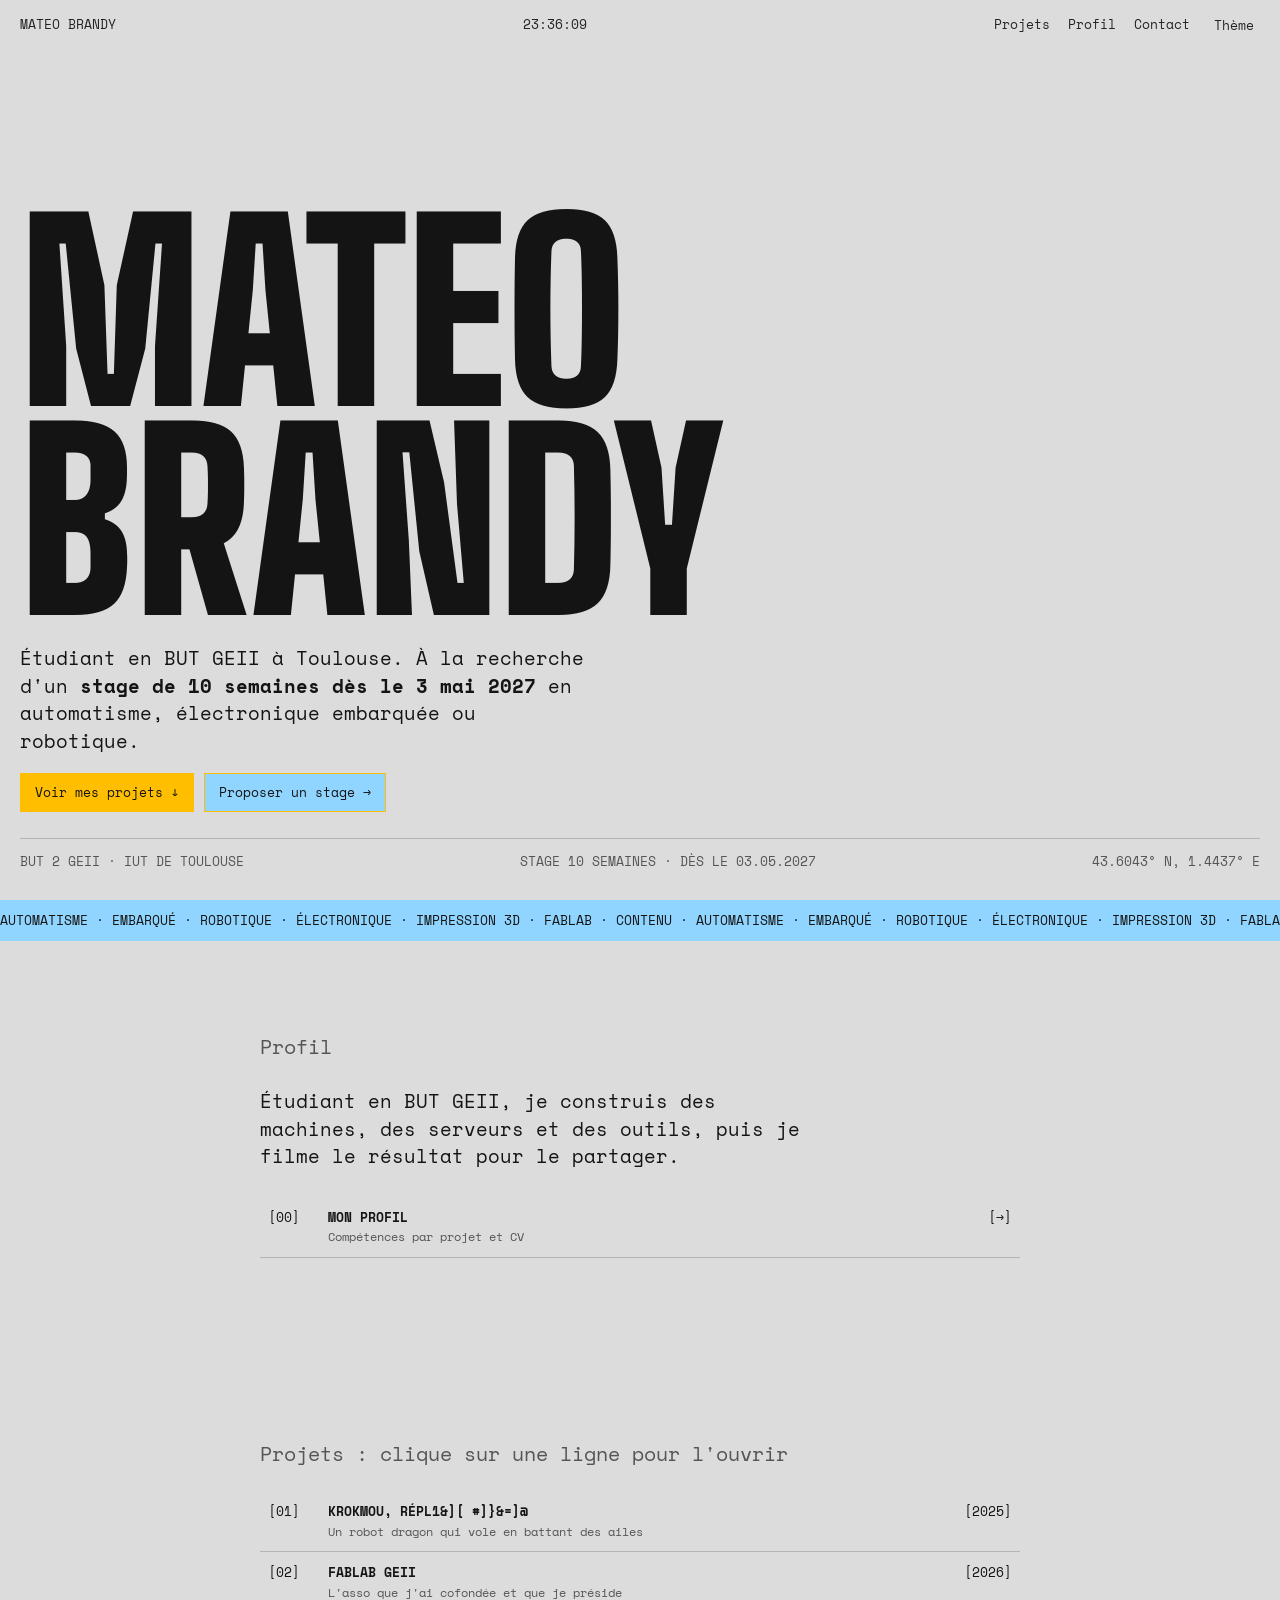
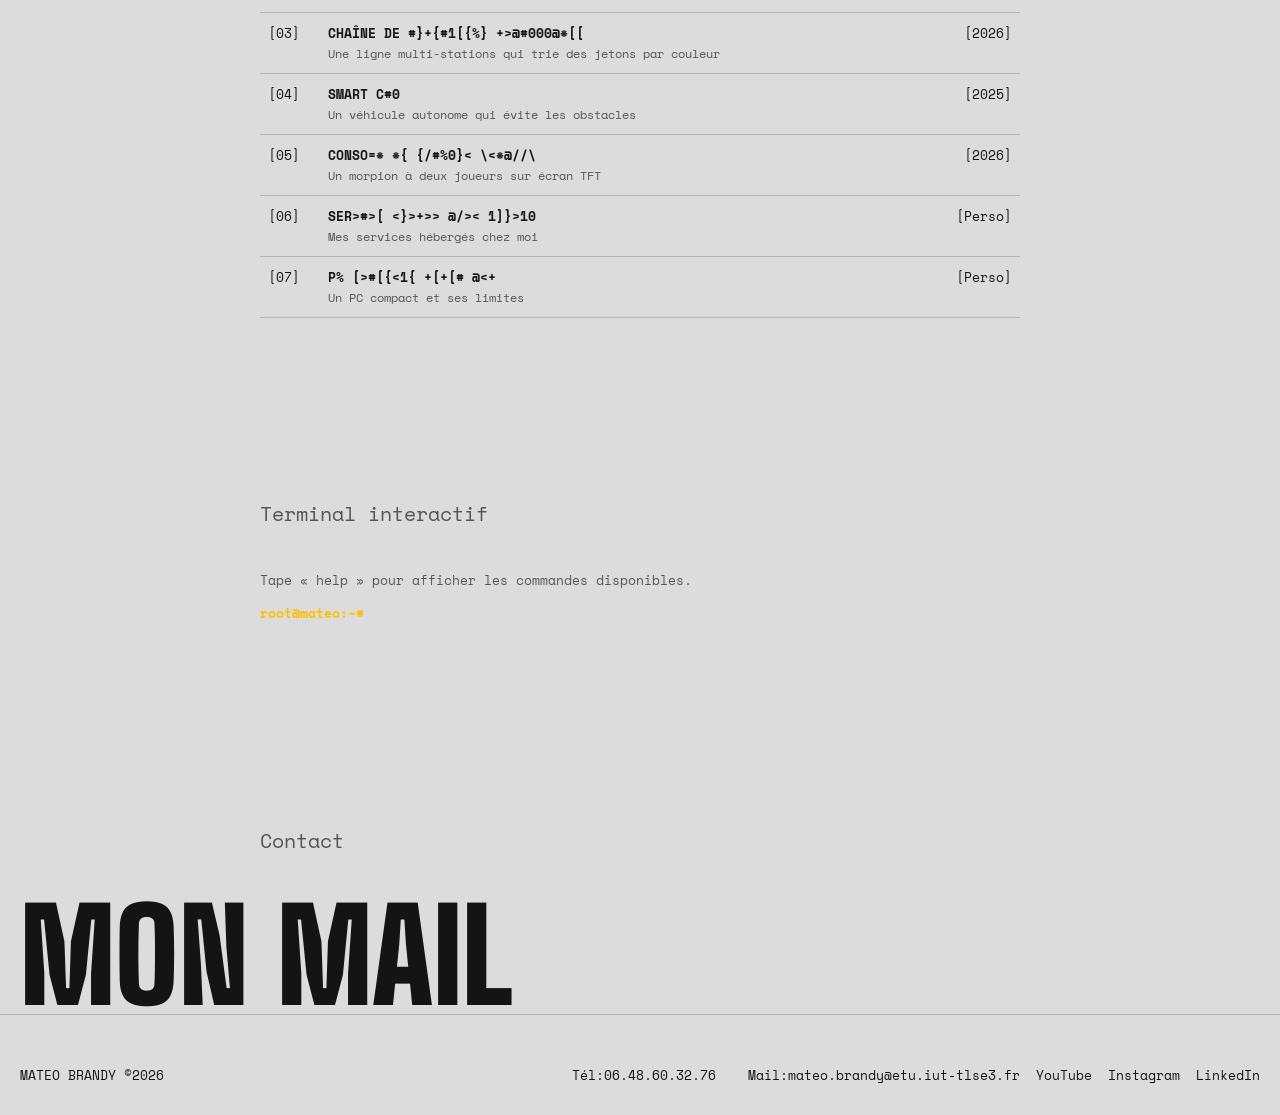
<file: index.html>
<!DOCTYPE html>
<html lang="fr">
  <head>
    <meta charset="utf-8" />
    <meta name="viewport" content="width=device-width, initial-scale=1, viewport-fit=cover" />
    <title>Mateo Brandy — Portfolio V1.6</title>
    <meta
      name="description"
      content="Portfolio de Mateo Brandy, étudiant en BUT GEII à Toulouse : automatisme, systèmes embarqués et robotique."
    />
    <link rel="preconnect" href="https://fonts.googleapis.com" />
    <link rel="preconnect" href="https://fonts.gstatic.com" crossorigin />
    <link
      href="https://fonts.googleapis.com/css2?family=Space+Mono:wght@400;700&family=Big+Shoulders+Display:wght@800;900&display=swap"
      rel="stylesheet"
    />
    <link rel="stylesheet" href="css/style.css" />
  </head>

  <body>
    <!-- Couverture en fond (remplie par js/main.js au survol d'un projet) -->
    <div id="cv" aria-hidden="true"></div>

    <!-- Tout l'accueil. Il est désactivé quand une page (fiche / profil) est ouverte -->
    <div id="app">
      <!-- ===== EN-TÊTE ===== -->
      <header>
        <a href="#top">MATEO BRANDY</a>
        <span id="clock">--:--:--</span>
        <nav>
          <a href="#work">Projets</a>
          <a href="#about">Profil</a>
          <a href="#contact">Contact</a>
          <button id="theme" aria-label="Changer de thème">Thème</button>
        </nav>
      </header>

      <main id="top">
        <!-- ===== ACCUEIL ===== -->
        <div class="hero">
          <h1 class="name" aria-label="Mateo Brandy">
            <span class="l" aria-hidden="true"><span style="animation-delay: 0.1s">Mateo</span></span>
            <span class="l" aria-hidden="true"><span style="animation-delay: 0.28s">Brandy</span></span>
          </h1>
          <p class="lead">
            Étudiant en BUT GEII à Toulouse. À la recherche d'un <b>stage de 10 semaines dès le 3 mai 2027</b> en automatisme, électronique embarquée ou robotique.
          </p>
          <div style="display: flex; gap: 10px; flex-wrap: wrap;">
            <a class="go" href="#work">Voir mes projets ↓</a>
            <a class="go" href="mailto:mateo.brandy@etu.iut-tlse3.fr" style="background: var(--bl);">Proposer un stage →</a>
          </div>
          <div class="meta">
            <span>BUT 2 GEII · IUT DE TOULOUSE</span>
            <span>STAGE 10 SEMAINES · DÈS LE 03.05.2027</span>
            <span>43.6043° N, 1.4437° E</span>
          </div>
        </div>

        <!-- Bandeau défilant (texte dans js/main.js : TEXTE_BANDEAU) -->
        <div class="tick" aria-hidden="true"><div id="tk"></div></div>

        <!-- ===== PROFIL (le bouton ouvre la page Profil) ===== -->
        <section id="about">
          <div class="about">
            <h2 class="s" style="margin: 0">Profil</h2>
            <p class="lead" style="margin: 0">
              Étudiant en BUT GEII, je construis des machines, des serveurs et des outils, puis je filme le résultat
              pour le partager.
            </p>
            <button class="row" id="prof">
              <span>[00]</span>
              <span><b>MON PROFIL</b><small>Compétences par projet et CV</small></span>
              <span>[→]</span>
            </button>
          </div>
        </section>

        <!-- ===== PROJETS (la liste est générée depuis js/projets.js) ===== -->
        <section id="work">
          <h2 class="s">Projets : clique sur une ligne pour l'ouvrir</h2>
          <div class="list" id="list"></div>
        </section>

        <!-- ===== TERMINAL INTERACTIF ===== -->
        <section id="terminal-section">
          <h2 class="s">Terminal interactif</h2>
          <div class="terminal-box">
            <div id="terminal-output">Tape « help » pour afficher les commandes disponibles.</div>
            <div class="terminal-input-line">
              <span>root@mateo:~#</span>
              <input type="text" id="terminal-input" autocomplete="off" spellcheck="false" />
            </div>
          </div>
        </section>

        <!-- ===== CONTACT ===== -->
        <section id="contact" style="padding-bottom: 0"><h2 class="s">Contact</h2></section>
      </main>

      <a class="mail" href="mailto:mateo.brandy@etu.iut-tlse3.fr">Mon mail</a>

      <footer>
        <span>MATEO BRANDY ©2026</span>
        <!-- Remplace les # par tes vrais liens -->
        <nav><a>Tél:06.48.60.32.76</a><a></a>Mail:mateo.brandy@etu.iut-tlse3.fr</a><a href="#">YouTube</a><a href="#">Instagram</a><a href="https://www.linkedin.com/in/mateo-brandy/">LinkedIn</a></nav>
      </footer>
    </div>

    <!-- ===== PAGE PLEIN ÉCRAN (fiche projet ou profil, remplie par js/main.js) ===== -->
    <div id="dt" role="dialog" aria-modal="true" aria-labelledby="dt-t" hidden>
      <div class="top">
        <button id="bk">← Retour</button>
        <button id="nx">Projet suivant →</button>
      </div>
      <div class="body" id="db"></div>
    </div>

    <!-- ===== AVION EN PAPIER (curseur) : #sh = ombre, #pr = avion ===== -->
    <div id="pl"><div id="sh"></div><div id="pr"></div></div>

    <!-- Contenu d'abord, comportement ensuite -->
    <script src="js/projets.js"></script>
    <script src="js/main.js"></script>
  </body>
</html>
</file>
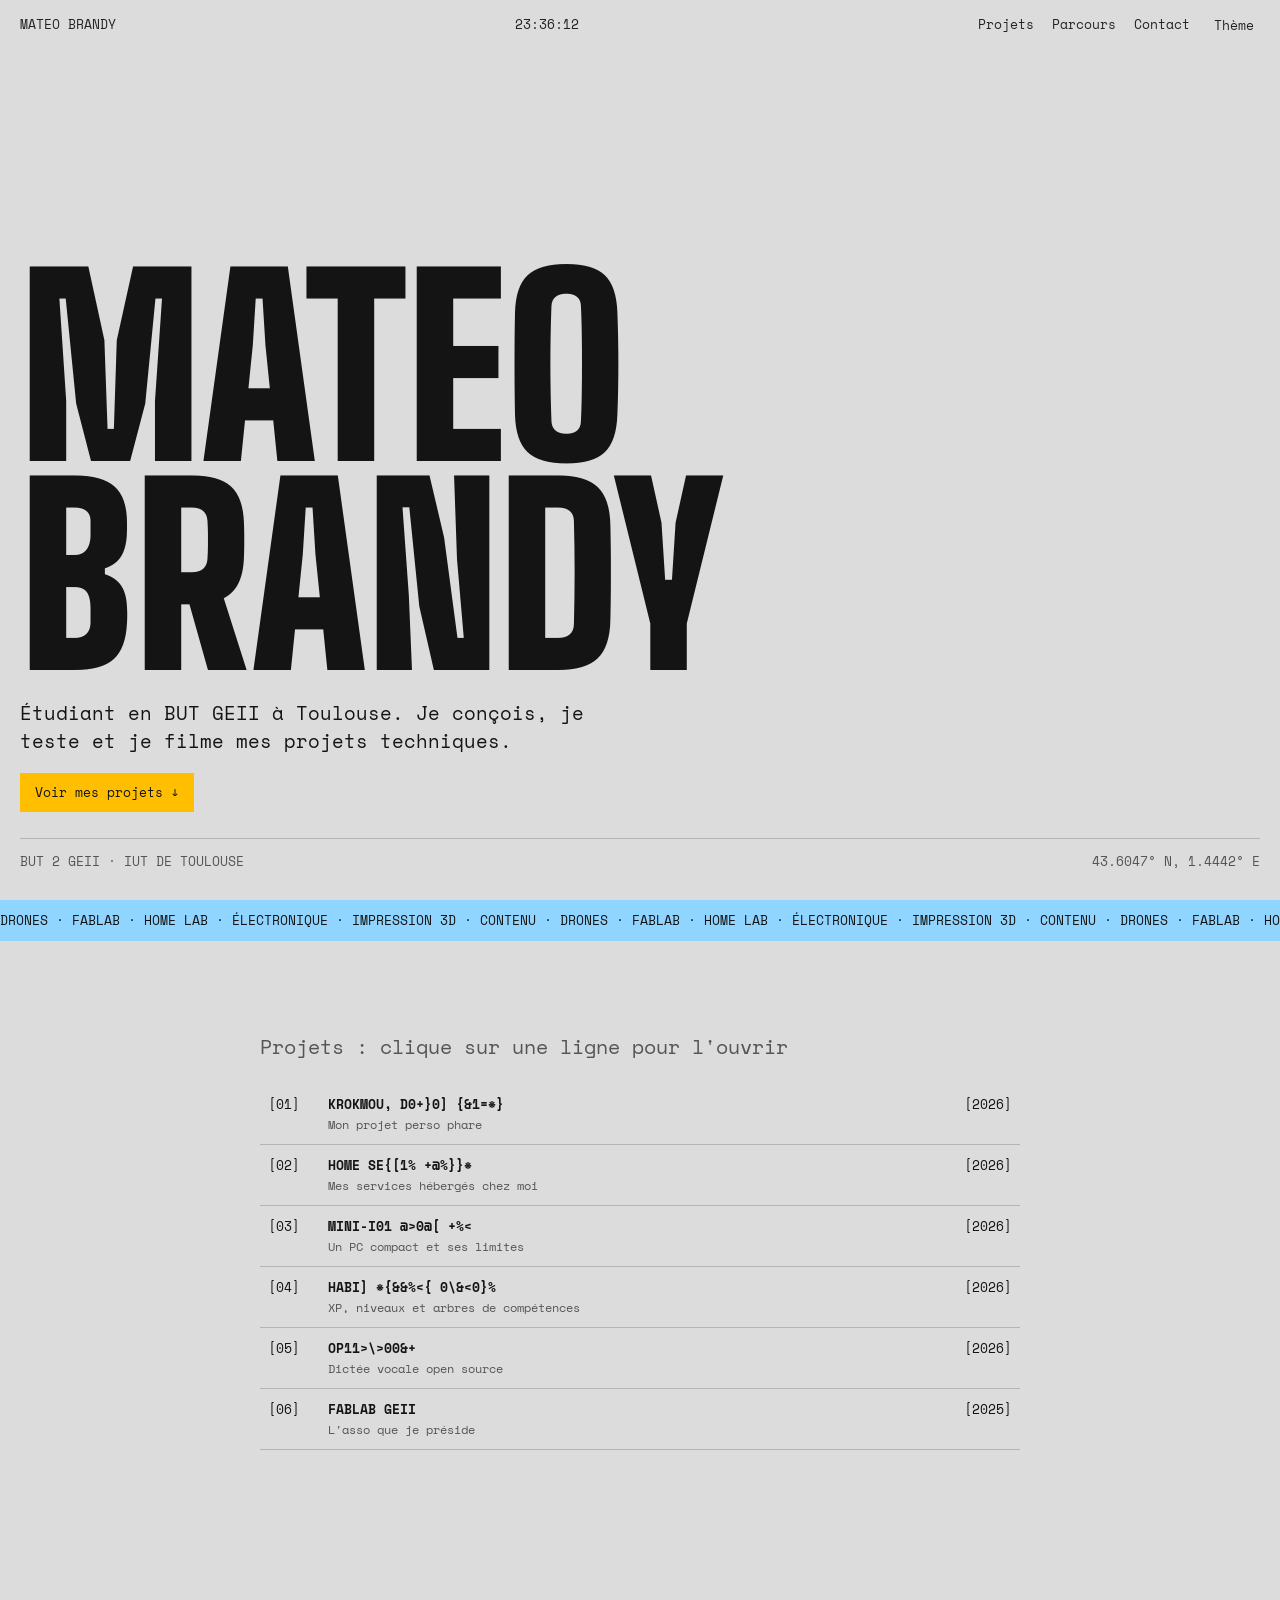
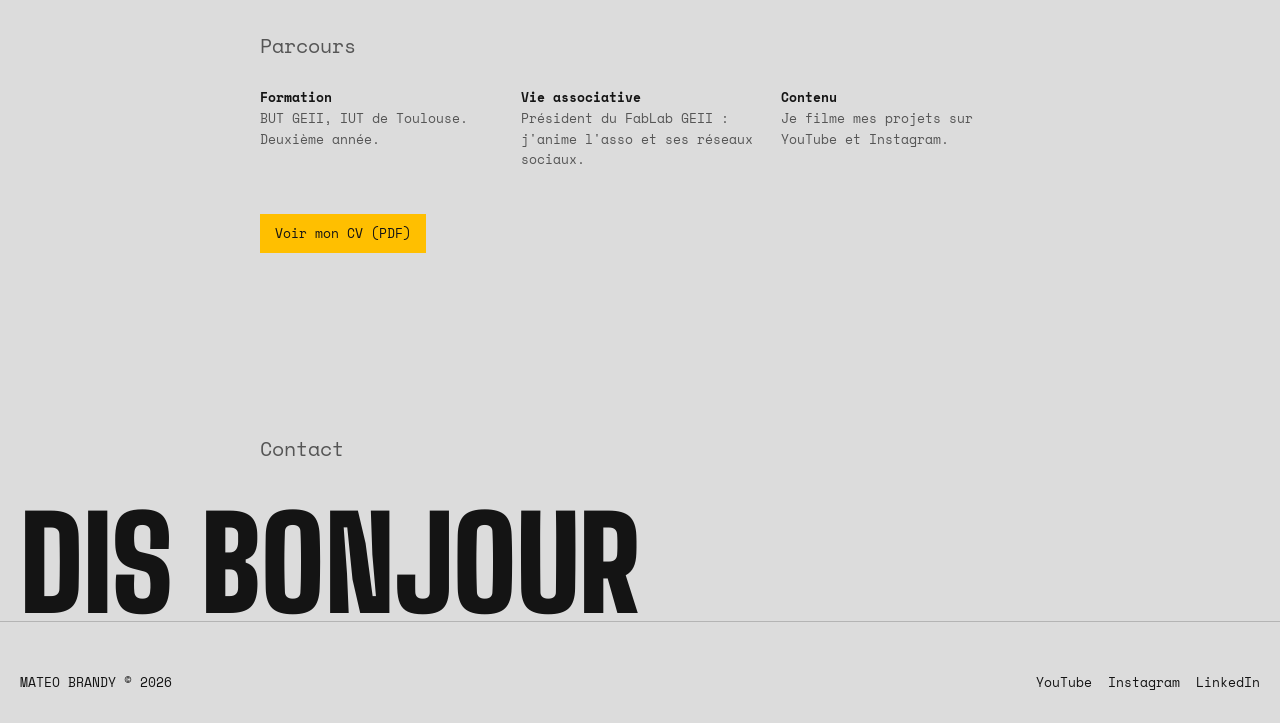
<file: Portfolio — Mateo Brandy.html>
<!DOCTYPE html>
<html lang="fr">
<head>
<meta charset="utf-8">
<meta name="viewport" content="width=device-width, initial-scale=1, viewport-fit=cover">
<title>Mateo Brandy — Portfolio V1</title>
<link rel="preconnect" href="https://fonts.googleapis.com">
<link rel="preconnect" href="https://fonts.gstatic.com" crossorigin>
<link href="https://fonts.googleapis.com/css2?family=Space+Mono:wght@400;700&family=Big+Shoulders+Display:wght@800;900&display=swap" rel="stylesheet">
<style>
:root{--bg:#dcdcdc;--ink:#141414;--mute:#555;--or:#FFBF00;--bl:#90D5FF;--line:#14141433;
box-sizing:border-box;padding-top:env(safe-area-inset-top,0px);padding-bottom:env(safe-area-inset-bottom,0px)}
@media(prefers-color-scheme:dark){:root:not([data-theme="light"]){--bg:#121212;--ink:#e6e6e6;--mute:#8a8a8a;--acc:#7b87ff;--line:#e6e6e633}}
:root[data-theme="dark"]{--bg:#121212;--ink:#e6e6e6;--mute:#8a8a8a;--acc:#7b87ff;--line:#e6e6e633}
*{box-sizing:border-box;margin:0}
html{scroll-behavior:smooth;scroll-padding-top:env(safe-area-inset-top,0px)}
body{background:var(--bg);color:var(--ink);font:400 13px/1.6 "Space Mono",ui-monospace,Menlo,monospace;overflow-x:hidden;transition:background .4s,color .4s}
a{color:inherit;text-decoration:none}
button{font:inherit;color:inherit;background:none;border:0;cursor:pointer;text-align:left}
:focus-visible{outline:2px solid var(--ink);outline-offset:3px}::selection{background:var(--or);color:#141414}
header{position:fixed;inset:0 0 auto 0;z-index:10;display:flex;justify-content:space-between;gap:12px;padding:calc(14px + env(safe-area-inset-top,0px)) 20px 14px;mix-blend-mode:difference;color:#fff}
header nav{display:flex;gap:18px}
header a:hover,header button:hover,.top button:hover{text-decoration:line-through}
.hero{min-height:100svh;display:flex;flex-direction:column;justify-content:flex-end;padding:90px 20px 28px}
.name{font:900 clamp(72px,19vw,300px)/.82 "Big Shoulders Display",Impact,sans-serif;text-transform:uppercase}
.name .l{display:block;overflow:hidden;padding-top:.04em}
.name span span{display:inline-block;transform:translateY(110%);animation:up .9s cubic-bezier(.2,.8,.2,1) forwards}
@keyframes up{to{transform:none}}
.lead{max-width:30em;margin-top:24px;font-size:clamp(15px,2vw,19px);line-height:1.45}
.go{display:inline-block;margin-top:18px;padding:8px 14px;background:var(--or);color:#141414;border:1px solid var(--or);transition:background .2s,border-color .2s}
.go:hover{background:var(--bl);border-color:var(--bl)}
.meta{display:flex;justify-content:space-between;flex-wrap:wrap;gap:8px 24px;margin-top:26px;border-top:1px solid var(--line);padding-top:12px;color:var(--mute)}
.tick{overflow:hidden;white-space:nowrap;background:var(--bl);color:#141414;padding:10px 0}
.tick div{display:inline-block;animation:slide 28s linear infinite}
@keyframes slide{to{transform:translateX(-50%)}}
section{padding:90px 20px}
h2.s{font-weight:400;color:var(--mute);margin-bottom:22px;max-width:760px;margin-inline:auto}
.list{max-width:760px;margin:0 auto}
.row{display:grid;grid-template-columns:48px 1fr auto;gap:12px;width:100%;padding:10px 8px;border-bottom:1px solid var(--line);transition:background .2s,color .2s,padding .3s,opacity .5s,transform .5s}
.row small{display:block;color:var(--mute);font-size:12px}
.row:hover,.row:focus-visible{background:var(--or);color:#141414;padding-left:20px}
.row:hover small,.row:focus-visible small{color:inherit;opacity:.75}
.row.hide{opacity:0;transform:translateY(8px)}
.about{max-width:760px;margin:0 auto;display:grid;gap:26px}
.cols{display:grid;grid-template-columns:repeat(auto-fit,minmax(210px,1fr));gap:22px;color:var(--mute)}
.cols b{display:block;color:var(--ink);font-weight:700}
.mail{display:block;font:900 clamp(40px,10vw,150px)/.9 "Big Shoulders Display",Impact,sans-serif;text-transform:uppercase;padding:20px 20px 0;transition:color .2s,letter-spacing .5s}
.mail:hover{background:var(--or);color:#141414;letter-spacing:.03em}
footer{padding:50px 20px calc(30px + env(safe-area-inset-bottom,0px));display:flex;justify-content:space-between;flex-wrap:wrap;gap:16px;border-top:1px solid var(--line)}
footer nav{display:flex;gap:16px}
#dt{position:fixed;inset:0;z-index:20;background:var(--bg);overflow-y:auto;padding-top:env(safe-area-inset-top,0px)}
#dt[hidden]{display:none}
#dt.open{animation:rev .6s cubic-bezier(.7,0,.2,1)}
@keyframes rev{from{clip-path:inset(100% 0 0 0)}to{clip-path:inset(0)}}
.top{position:sticky;top:0;display:flex;justify-content:space-between;padding:14px 20px;background:var(--bg);border-bottom:1px solid var(--line)}
.body{display:grid;grid-template-columns:minmax(0,1fr) minmax(0,1.4fr);gap:40px;padding:50px 20px 90px;max-width:1200px;margin:0 auto}
.l p{color:var(--mute)}
.l h2{font:900 clamp(48px,8vw,110px)/.9 "Big Shoulders Display",Impact,sans-serif;text-transform:uppercase;margin:10px 0 20px}
.tg{display:flex;flex-wrap:wrap;gap:8px}
.tg span{border:1px solid #141414;background:var(--bl);color:#141414;padding:2px 10px;border-radius:99px;font-size:12px}.tg span:nth-child(even){background:var(--or)}
.r{max-width:60ch}
.r h3{font-weight:400;color:var(--mute);margin:34px 0 8px;border-top:1px solid var(--line);padding-top:10px}
.r h3:first-child{margin-top:0;border:0;padding:0}
.r h4{font-size:15px;margin-top:14px}
.figs{display:grid;grid-template-columns:1fr 1fr;gap:12px;margin-top:22px}
.figs div{aspect-ratio:4/3;background:repeating-linear-gradient(45deg,var(--line) 0 10px,transparent 10px 20px);border:1px solid var(--line)}
figcaption{font-size:12px;color:var(--mute);margin-top:6px}
#pl{position:fixed;left:0;top:0;z-index:40;pointer-events:none;opacity:0;transition:opacity .3s}
#pl.on{opacity:1}
#pr{position:absolute;left:-20px;top:-17px;width:40px;height:34px;background:url([data-uri]) center/contain no-repeat;image-rendering:pixelated;transition:scale .35s cubic-bezier(.3,1.7,.5,1),translate .35s}
#sh{position:absolute;left:-15px;top:-4px;width:30px;height:9px;border-radius:50%;background:#000;filter:blur(3px);opacity:.2;transform:translate(13px,24px);transition:.35s}
#pl.land #pr{scale:.8;translate:12px 11px}
#pl.land #sh{opacity:.45;transform:translate(7px,15px) scale(.6)}
#cv{position:fixed;inset:0;z-index:-1;pointer-events:none;opacity:0;transition:opacity .25s;--img:none}
#cv.on{opacity:.55}
#cv i{position:absolute;inset:0;background-image:var(--img);background-size:cover;background-position:center}
#cv.gl i{animation:gl .5s steps(1) both}
@keyframes gl{0%{transform:translateX(var(--d))}20%{transform:translateX(calc(var(--d)*-.7))}40%{transform:translateX(calc(var(--d)*.9))}60%{transform:translateX(calc(var(--d)*-.4))}80%{transform:translateX(calc(var(--d)*.25))}100%{transform:none}}
@media(hover:hover) and (pointer:fine){html,body,a,button{cursor:none}}
@media(hover:none){#pl{display:none}}
@media(max-width:760px){.body{grid-template-columns:1fr;gap:24px}}
@media(prefers-reduced-motion:reduce){*{animation:none!important;transition:none!important}.name span span{transform:none}}
</style>
</head>
<body>
<div id="cv" aria-hidden="true"></div>
<div id="app">
<header>
  <a href="#top">MATEO BRANDY</a>
  <span id="clock">--:--:--</span>
  <nav><a href="#work">Projets</a><a href="#about">Parcours</a><a href="#contact">Contact</a><button id="theme" aria-label="Changer de thème">Thème</button></nav>
</header>
<main id="top">
<div class="hero">
  <h1 class="name" aria-label="Mateo Brandy">
    <span class="l" aria-hidden="true"><span style="animation-delay:.1s">Mateo</span></span>
    <span class="l" aria-hidden="true"><span style="animation-delay:.28s">Brandy</span></span>
  </h1>
  <p class="lead">Étudiant en BUT GEII à Toulouse. Je conçois, je teste et je filme mes projets techniques.</p>
  <div><a class="go" href="#work">Voir mes projets ↓</a></div>
  <div class="meta"><span>BUT 2 GEII · IUT DE TOULOUSE</span><span>43.6047° N, 1.4442° E</span></div>
</div>
<div class="tick" aria-hidden="true"><div id="tk"></div></div>

<section id="work">
  <h2 class="s">Projets : clique sur une ligne pour l'ouvrir</h2>
  <div class="list" id="list"></div>
</section>

<section id="about">
  <div class="about">
    <h2 class="s" style="margin:0">Parcours</h2>
    <div class="cols">
      <div><b>Formation</b>BUT GEII, IUT de Toulouse. Deuxième année.</div>
      <div><b>Vie associative</b>Président du FabLab GEII : j'anime l'asso et ses réseaux sociaux.</div>
      <div><b>Contenu</b>Je filme mes projets sur YouTube et Instagram.</div>
    </div>
    <a class="go" href="cv.pdf" style="justify-self:start">Voir mon CV (PDF)</a>
  </div>
</section>
<section id="contact" style="padding-bottom:0"><h2 class="s">Contact</h2></section>
</main>
<a class="mail" href="mailto:hello@exemple.fr">Dis bonjour</a>
<footer><span>MATEO BRANDY © 2026</span><nav><a href="#">YouTube</a><a href="#">Instagram</a><a href="#">LinkedIn</a></nav></footer>
</div>

<div id="dt" role="dialog" aria-modal="true" aria-labelledby="dt-t" hidden>
  <div class="top"><button id="bk">← Tous les projets</button><button id="nx">Projet suivant →</button></div>
  <div class="body" id="db"></div>
</div>
<div id="pl"><div id="sh"></div><div id="pr"></div></div>

<script>
// Vraie couverture : ajoute img:"images/nom.webp" dans un projet
const P=[
{t:"Krokmou, dragon volant",y:2026,s:"Mon projet perso phare",c:"Construire un Krokmou (le dragon de Dragons) qui vole pour de vrai. C'est le projet qui résume le mieux ma façon de bosser : je pars d'une idée folle et je la rends testable.",a:[["Conception","À compléter : structure, motorisation, électronique de vol."],["Tests","À compléter : premiers essais, mesures, ce qui a cassé et comment je l'ai corrigé."]],r:"À compléter : ce que ce projet prouve sur toi et ce que tu referais sans problème.",tg:["C1 · Concevoir","C2 · Vérifier","Autonomie"]},
{t:"Home server Docker",y:2026,s:"Mes services hébergés chez moi",c:"Un serveur sous Ubuntu Server 24.04 avec Docker Compose : Minecraft (Crafty), Nextcloud, Portainer et Filebrowser.",a:[["Installation","Mise en place de la stack et des conteneurs."],["Dépannage","Résolution de problèmes réseau et de NAT Docker pendant la mise en service."],["Choix du matériel","Comparaison de composants d'occasion (DDR3/DDR4, processeurs i3 LGA1155)."]],r:"J'ai appris à isoler un problème réseau avant de modifier la configuration, et à comparer des solutions sous contrainte de budget.",tg:["C3 · Maintenir","C1 · Concevoir","Autonomie"]},
{t:"Mini-ITX GEEEK A30",y:2026,s:"Un PC compact et ses limites",c:"Un PC en boîtier GEEEK A30 : Ryzen 5 4500, GT 1030, carte mère A520M-ITX.",a:[["Analyse","J'ai identifié les points faibles : l'alimentation et la carte graphique."],["Contraintes","Le format FlexATX limite fortement les évolutions possibles."]],r:"Concevoir, c'est composer avec des contraintes d'encombrement, de coût et de disponibilité du matériel.",tg:["C1 · Concevoir","Adaptabilité"]},
{t:"Habit tracker gamifié",y:2026,s:"XP, niveaux et arbres de compétences",c:"Un système de suivi d'habitudes avec XP, niveaux et récompenses réelles. Les arbres de compétences couvrent GEII, Dev, Serveur et Contenu.",a:[["Version Coda","Dashboard avec points d'expérience et paliers de récompense."],["Version multi-appareils","Serveur Python local et fichier JSON, synchro MEGA, interfaces HTML mobile et dashboard avec heatmaps et séries."]],r:"À compléter : ce que ce projet t'a appris sur le développement et sur ta propre organisation.",tg:["C1 · Concevoir","Autonomie"]},
{t:"OpenWhisper",y:2026,s:"Dictée vocale open source",c:"Un projet open source de dictée façon Whisper Flow, démarré récemment.",a:[["Transcription","Whisper Cloud pour transcrire la voix."],["Nettoyage du texte","Un modèle Llama local fait l'étape IA, sans passer par un serveur distant."]],r:"Un modèle local évite de dépendre d'un quota hebdomadaire de mots, et le résultat fonctionne très bien.",tg:["C1 · Concevoir","C2 · Vérifier"]},
{t:"FabLab GEII",y:2025,s:"L'asso que je préside",c:"Je préside l'association FabLab GEII et je gère ses réseaux sociaux.",a:[["Animation","À compléter : ateliers et projets menés avec les membres."],["Communication","Gestion des réseaux sociaux de l'asso."]],r:"À compléter : ce que la présidence t'a appris sur le travail en équipe et l'organisation.",tg:["Travail en équipe","Communication"]}
];
const $=s=>document.querySelector(s),pad=n=>String(n).padStart(2,"0");
const list=$("#list"),G="#%&@/\\<>[]{}=+*01";
P.forEach((p,i)=>{const r=document.createElement("button");r.className="row hide";r.dataset.i=i;
 r.innerHTML=`<span>[${pad(i+1)}]</span><span><b data-scr>${p.t.toUpperCase()}</b><small>${p.s}</small></span><span>[${p.y}]</span>`;list.append(r)});
$("#tk").textContent="DRONES · FABLAB · HOME LAB · ÉLECTRONIQUE · IMPRESSION 3D · CONTENU · ".repeat(8);
setInterval(()=>$("#clock").textContent=new Date().toLocaleTimeString("fr-FR",{timeZone:"Europe/Paris"}),1000);
function scramble(el){const o=el.dataset.o||(el.dataset.o=el.textContent);let f=0;clearInterval(el._t);
 el._t=setInterval(()=>{el.textContent=[...o].map((c,i)=>c===" "?c:i<f/2?c:G[Math.random()*G.length|0]).join("");if(++f>o.length*2){clearInterval(el._t);el.textContent=o}},22)}
// couverture en fond + glitch horizontal
const cv=$("#cv"),SL=12;let last=-1;
for(let i=0;i<SL;i++){const s=document.createElement("i");s.style.clipPath=`inset(${i*100/SL}% 0 ${100-(i+1)*100/SL}% 0)`;s.style.setProperty("--d",(i%2?1:-1)*(14+Math.random()*60)+"px");cv.append(s)}
const art=i=>{const[a,b]=i%2?["#90D5FF","#FFBF00"]:["#FFBF00","#90D5FF"];return`repeating-linear-gradient(0deg,#0000001f 0 2px,#0000 2px 6px),linear-gradient(${100+i*35}deg,${a} 0 50%,${b} 50% 100%)`};
function glitch(){cv.classList.remove("gl");void cv.offsetWidth;cv.classList.add("gl")}
function hov(r){if(!r)return;const i=+r.dataset.i,p=P[i];scramble(r.querySelector("b"));
 cv.style.setProperty("--img",p.img?`url("${p.img}")`:art(i));cv.classList.add("on");if(i!==last){glitch();last=i}}
const off=()=>{cv.classList.remove("on");last=-1};
list.addEventListener("pointerover",e=>hov(e.target.closest(".row")));
list.addEventListener("focusin",e=>hov(e.target.closest(".row")));
list.addEventListener("pointerleave",off);list.addEventListener("focusout",off);
setInterval(()=>cv.classList.contains("on")&&glitch(),2200);
new IntersectionObserver((es,io)=>{if(!es[0].isIntersecting)return;
 [...list.children].forEach((r,i)=>setTimeout(()=>{r.classList.remove("hide");scramble(r.querySelector("b"))},i*90));io.disconnect()},{threshold:.2}).observe(list);
// fiche projet
const dt=$("#dt"),db=$("#db"),app=$("#app");let cur=0,from;
function open(i){cur=i;const p=P[i];from=document.activeElement;
 const fig=n=>`<figure><div></div><figcaption>Photo ${n} : explique ce qu'on voit et pourquoi c'est important.</figcaption></figure>`;
 db.innerHTML=`<div class="l"><p>${pad(i+1)} / ${pad(P.length)} · ${p.y}</p><h2 id="dt-t">${p.t}</h2><div class="tg">${p.tg.map(t=>`<span>${t}</span>`).join("")}</div></div>
 <div class="r"><h3>Contexte</h3><p>${p.c}</p><h3>Ce que j'ai fait</h3>${p.a.map(a=>`<h4>${a[0]}</h4><p>${a[1]}</p>`).join("")}<div class="figs">${fig(1)}${fig(2)}</div><h3>Ce que j'en retiens</h3><p>${p.r}</p></div>`;
 dt.hidden=false;dt.classList.remove("open");void dt.offsetWidth;dt.classList.add("open");
 app.inert=true;document.body.style.overflow="hidden";dt.scrollTop=0;$("#bk").focus()}
function close(){dt.hidden=true;app.inert=false;document.body.style.overflow="";from&&from.focus()}
list.addEventListener("click",e=>{const r=e.target.closest(".row");if(r)open(+r.dataset.i)});
$("#bk").onclick=close;$("#nx").onclick=()=>open((cur+1)%P.length);
addEventListener("keydown",e=>{if(e.key==="Escape"&&!dt.hidden)close()});
// thème
$("#theme").onclick=()=>{const d=document.documentElement;d.dataset.theme=getComputedStyle(d).getPropertyValue("--bg").trim()==="#121212"?"light":"dark"};
// avion en papier : vole vers la souris, atterrit sur ce qui est cliquable
const pl=$("#pl"),pr=$("#pr");let mx=0,my=0,px=0,py=0,ang=0;
addEventListener("pointermove",e=>{mx=e.clientX;my=e.clientY;if(!pl.classList.contains("on")){px=mx;py=my;pl.classList.add("on")}});
const gone=()=>pl.classList.remove("on");
document.addEventListener("mouseout",e=>{if(!e.relatedTarget)gone()});addEventListener("blur",gone);
document.addEventListener("pointerover",e=>pl.classList.toggle("land",!!(e.target.closest&&e.target.closest("a,button"))));
(function f(){const land=pl.classList.contains("land"),dx=mx-px,dy=my-py,k=land?.45:.16;px+=dx*k;py+=dy*k;
 const t=land?0:Math.hypot(dx,dy)>6?Math.atan2(dy,dx)*57.3+135:ang;
 ang+=(((t-ang)%360+540)%360-180)*.2;
 pl.style.transform=`translate(${px}px,${py}px)`;pr.style.transform=`rotate(${ang}deg)`;requestAnimationFrame(f)})();
</script>
</body>
</html>
</file>
<file: css/style.css>
/* Style du portfolio — voir le sommaire numéroté ci-dessous */

/* ============================================================
   1. VARIABLES : couleurs et thèmes clair / sombre
   ============================================================ */

:root {
  --bg: #dcdcdc;
  --ink: #141414;
  --mute: #555;
  --or: #ffbf00;
  --bl: #90d5ff;
  --line: #14141433;
  box-sizing: border-box;
  padding-top: env(safe-area-inset-top, 0px);
  padding-bottom: env(safe-area-inset-bottom, 0px);
}
@media (prefers-color-scheme: dark) {
  :root:not([data-theme="light"]) {
    --bg: #121212;
    --ink: #e6e6e6;
    --mute: #8a8a8a;
    --acc: #7b87ff;
    --line: #e6e6e633;
  }
}
:root[data-theme="dark"] {
  --bg: #121212;
  --ink: #e6e6e6;
  --mute: #8a8a8a;
  --acc: #7b87ff;
  --line: #e6e6e633;
}
/* ============================================================
   2. BASE
   ============================================================ */

* {
  box-sizing: border-box;
  margin: 0;
}
html {
  scroll-behavior: smooth;
  scroll-padding-top: env(safe-area-inset-top, 0px);
}
body {
  background: var(--bg);
  color: var(--ink);
  font:
    400 13px/1.6 "Space Mono",
    ui-monospace,
    Menlo,
    monospace;
  overflow-x: hidden;
  transition:
    background 0.4s,
    color 0.4s;
}
a {
  color: inherit;
  text-decoration: none;
}
button {
  font: inherit;
  color: inherit;
  background: none;
  border: 0;
  cursor: pointer;
  text-align: left;
}
:focus-visible {
  outline: 2px solid var(--ink);
  outline-offset: 3px;
}
::selection {
  background: var(--or);
  color: #141414;
}
/* ============================================================
   3. EN-TÊTE ET NAVIGATION
   ============================================================ */

header {
  position: fixed;
  inset: 0 0 auto 0;
  z-index: 10;
  display: flex;
  justify-content: space-between;
  gap: 12px;
  padding: calc(14px + env(safe-area-inset-top, 0px)) 20px 14px;
  mix-blend-mode: difference;
  color: #fff;
}
header nav {
  display: flex;
  gap: 18px;
}
header a:hover,
header button:hover,
.top button:hover {
  text-decoration: line-through;
}
/* ============================================================
   4. ACCUEIL (hero)
   ============================================================ */

.hero {
  min-height: 100svh;
  display: flex;
  flex-direction: column;
  justify-content: flex-end;
  padding: 90px 20px 28px;
}
.name {
  font:
    900 clamp(72px, 19vw, 300px)/0.82 "Big Shoulders Display",
    Impact,
    sans-serif;
  text-transform: uppercase;
}
.name .l {
  display: block;
  overflow: hidden;
  padding-top: 0.04em;
}
.name span span {
  display: inline-block;
  transform: translateY(110%);
  animation: up 0.9s cubic-bezier(0.2, 0.8, 0.2, 1) forwards;
}
@keyframes up {
  to {
    transform: none;
  }
}
.lead {
  max-width: 30em;
  margin-top: 24px;
  font-size: clamp(15px, 2vw, 19px);
  line-height: 1.45;
}
.go {
  display: inline-block;
  margin-top: 18px;
  padding: 8px 14px;
  background: var(--or);
  color: #141414;
  border: 1px solid var(--or);
  transition:
    background 0.2s,
    border-color 0.2s;
}
.go:hover {
  background: var(--bl);
  border-color: var(--bl);
}
.meta {
  display: flex;
  justify-content: space-between;
  flex-wrap: wrap;
  gap: 8px 24px;
  margin-top: 26px;
  border-top: 1px solid var(--line);
  padding-top: 12px;
  color: var(--mute);
}
/* ============================================================
   5. BANDEAU DÉFILANT
   ============================================================ */

.tick {
  overflow: hidden;
  white-space: nowrap;
  background: var(--bl);
  color: #141414;
  padding: 10px 0;
}
.tick div {
  display: inline-block;
  animation: slide 28s linear infinite;
}
@keyframes slide {
  to {
    transform: translateX(-50%);
  }
}
/* ============================================================
   6. SECTIONS (liste des projets, profil)
   ============================================================ */

section {
  padding: 90px 20px;
}
h2.s {
  font-weight: 400;
  color: var(--mute);
  margin-bottom: 22px;
  max-width: 760px;
  margin-inline: auto;
}
.list {
  max-width: 760px;
  margin: 0 auto;
}
.row {
  display: grid;
  grid-template-columns: 48px 1fr auto;
  gap: 12px;
  width: 100%;
  padding: 10px 8px;
  border-bottom: 1px solid var(--line);
  transition:
    background 0.2s,
    color 0.2s,
    padding 0.3s,
    opacity 0.5s,
    transform 0.5s;
}
.row small {
  display: block;
  color: var(--mute);
  font-size: 12px;
}
.row:hover,
.row:focus-visible {
  background: var(--or);
  color: #141414;
  padding-left: 20px;
}
.row:hover small,
.row:focus-visible small {
  color: inherit;
  opacity: 0.75;
}
.row.hide {
  opacity: 0;
  transform: translateY(8px);
}
.about {
  max-width: 760px;
  margin: 0 auto;
  display: grid;
  gap: 26px;
}
.cols {
  display: grid;
  grid-template-columns: repeat(auto-fit, minmax(210px, 1fr));
  gap: 22px;
  color: var(--mute);
}
.cols b {
  display: block;
  color: var(--ink);
  font-weight: 700;
}
/* ============================================================
   7. CONTACT ET PIED DE PAGE
   ============================================================ */

.mail {
  display: block;
  font:
    900 clamp(40px, 10vw, 150px)/0.9 "Big Shoulders Display",
    Impact,
    sans-serif;
  text-transform: uppercase;
  padding: 20px 20px 0;
  transition:
    color 0.2s,
    letter-spacing 0.5s;
}
.mail:hover {
  background: var(--or);
  color: #141414;
  letter-spacing: 0.03em;
}
footer {
  padding: 50px 20px calc(30px + env(safe-area-inset-bottom, 0px));
  display: flex;
  justify-content: space-between;
  flex-wrap: wrap;
  gap: 16px;
  border-top: 1px solid var(--line);
}
footer nav {
  display: flex;
  gap: 16px;
}
/* ============================================================
   8. PAGES : fiche projet et profil
   ============================================================ */

#dt {
  position: fixed;
  inset: 0;
  z-index: 20;
  background: var(--bg);
  overflow-y: auto;
  padding-top: env(safe-area-inset-top, 0px);
}
#dt[hidden] {
  display: none;
}
#dt.open {
  animation: rev 0.6s cubic-bezier(0.7, 0, 0.2, 1);
}
@keyframes rev {
  from {
    clip-path: inset(100% 0 0 0);
  }
  to {
    clip-path: inset(0);
  }
}
.top {
  position: sticky;
  top: 0;
  display: flex;
  justify-content: space-between;
  padding: 14px 20px;
  background: var(--bg);
  border-bottom: 1px solid var(--line);
}
.body {
  display: grid;
  grid-template-columns: minmax(0, 1.3fr) minmax(0, 1fr);
  gap: 40px;
  padding: 50px 20px 90px;
  max-width: 1200px;
  margin: 0 auto;
}
.l p {
  color: var(--mute);
}
.l h2 {
  font:
    900 clamp(36px, 5.8vw, 88px)/0.9 "Big Shoulders Display",
    Impact,
    sans-serif;
  text-transform: uppercase;
  margin: 10px 0 20px;
  overflow-wrap: anywhere; /* un mot trop long passe à la ligne au lieu de déborder */
}
.tg {
  display: flex;
  flex-wrap: wrap;
  gap: 8px;
}
.tg span {
  border: 1px solid #141414;
  background: var(--bl);
  color: #141414;
  padding: 2px 10px;
  border-radius: 99px;
  font-size: 12px;
}
.tg span:nth-child(even) {
  background: var(--or);
}
.r {
  max-width: 60ch;
}
.body h3 {
  font-weight: 400;
  color: var(--mute);
  margin: 34px 0 8px;
  border-top: 1px solid var(--line);
  padding-top: 10px;
}
.body h3:first-child {
  margin-top: 0;
  border: 0;
  padding: 0;
}
.r h4 {
  font-size: 15px;
  margin-top: 14px;
}
.figs {
  display: grid;
  grid-template-columns: 1fr 1fr;
  gap: 12px;
  margin-top: 22px;
}
.figs div {
  aspect-ratio: 4/3;
  background: repeating-linear-gradient(
    45deg,
    var(--line) 0 10px,
    transparent 10px 20px
  );
  border: 1px solid var(--line);
}
.figs img {
  width: 100%;
  aspect-ratio: 4/3;
  object-fit: cover;
  display: block;
  border: 1px solid var(--line);
}
.pj {
  display: block;
  width: 100%;
  padding: 12px 8px;
  border-bottom: 1px solid var(--line);
  transition:
    background 0.2s,
    padding 0.3s;
}
.pj:hover,
.pj:focus-visible {
  background: var(--or);
  color: #141414;
  padding-left: 16px;
}
.pj b {
  display: block;
  margin-bottom: 6px;
}
.lg {
  font-size: 12px;
  color: var(--mute);
  margin-top: 10px;
}
.r .go {
  margin-top: 8px;
}
figcaption {
  font-size: 12px;
  color: var(--mute);
  margin-top: 6px;
}
/* Pas à pas d'un projet (ligne verticale avec points) */
.pas {
  list-style: none;
  margin: 0;
  padding: 0 0 0 18px;
  border-left: 2px solid var(--ink);
}
.pas li {
  position: relative;
  padding-bottom: 26px;
}
.pas li::before {
  content: "";
  position: absolute;
  left: -26px;
  top: 5px;
  width: 12px;
  height: 12px;
  background: var(--or);
  border: 2px solid var(--ink);
}
.pas b {
  display: block;
}
.pas figure {
  margin-top: 10px;
}
.pas img {
  display: block;
  width: 100%;
  border: 1px solid var(--line);
}
.outils {
  margin-top: 14px;
  font-size: 12px;
  color: var(--mute);
}

/* ============================================================
   9. Terminal Interactif
   ============================================================ */

.terminal-box {
  max-width: 760px;
  margin: 0 auto;
  background: var(--bg);
  color: var(--ink);
  padding: 20px 0;
  font-family: inherit;
  font-size: 13px;
  border: none;
}
#terminal-output {
  white-space: pre-wrap;
  margin-bottom: 12px;
  line-height: 1.5;
  color: var(--mute);
}
.terminal-input-line {
  display: flex;
  gap: 8px;
  align-items: center;
}
.terminal-input-line span {
  color: var(--or);
  font-weight: 700;
}
#terminal-input {
  flex: 1;
  background: none;
  border: none;
  color: var(--ink);
  font: inherit;
  outline: none;
}

/* ============================================================
   10. AVION EN PAPIER (curseur)
   ============================================================ */

#pl {
  position: fixed;
  left: 0;
  top: 0;
  z-index: 40;
  pointer-events: none;
  opacity: 0;
  transition: opacity 0.3s;
}
#pl.on {
  opacity: 1;
}
#pr {
  position: absolute;
  left: -20px;
  top: -17px;
  width: 40px;
  height: 34px;
  background: url(../images/avion.png) center/contain no-repeat;
  image-rendering: pixelated;
  transition:
    scale 0.35s cubic-bezier(0.3, 1.7, 0.5, 1),
    translate 0.35s;
}
#sh {
  position: absolute;
  left: -15px;
  top: -4px;
  width: 30px;
  height: 9px;
  border-radius: 50%;
  background: #000;
  filter: blur(3px);
  opacity: 0.2;
  transform: translate(13px, 24px);
  transition: 0.35s;
}
#pl.land #pr {
  scale: 0.8;
  translate: 12px 11px;
}
#pl.land #sh {
  opacity: 0.45;
  transform: translate(7px, 15px) scale(0.6);
}
/* ============================================================
   11. COUVERTURE EN FOND + GLITCH
   ============================================================ */

#cv {
  position: fixed;
  inset: 0;
  z-index: -1;
  pointer-events: none;
  opacity: 0;
  transition: opacity 0.25s;
  --img: none;
}
#cv.on {
  opacity: 0.55;
}
#cv i {
  position: absolute;
  inset: 0;
  background-image: var(--img);
  background-size: cover;
  background-position: center;
}
#cv.gl i {
  animation: gl 0.2s steps(1) both;
}
@keyframes gl {
  0% {
    transform: translateX(var(--d));
  }
  25% {
    transform: translateX(calc(var(--d) * -0.7));
  }
  40% {
    transform: translateX(calc(var(--d) * 0.9));
  }
  60% {
    transform: translateX(calc(var(--d) * -0.4));
  }
  70% {
    transform: translateX(calc(var(--d) * 0.25));
  }
  100% {
    transform: none;
  }
}
/* ============================================================
   12. ADAPTATIONS : souris, mobile, animations réduites
   ============================================================ */

@media (hover: hover) and (pointer: fine) {
  html,
  body,
  a,
  button {
    cursor: none;
  }
}
@media (hover: none) {
  #pl {
    display: none;
  }
}
@media (max-width: 900px) {
  .body {
    grid-template-columns: 1fr;
    gap: 24px;
  }
}
@media (prefers-reduced-motion: reduce) {
  * {
    animation: none !important;
    transition: none !important;
  }
  .name span span {
    transform: none;
  }
}
</file>
